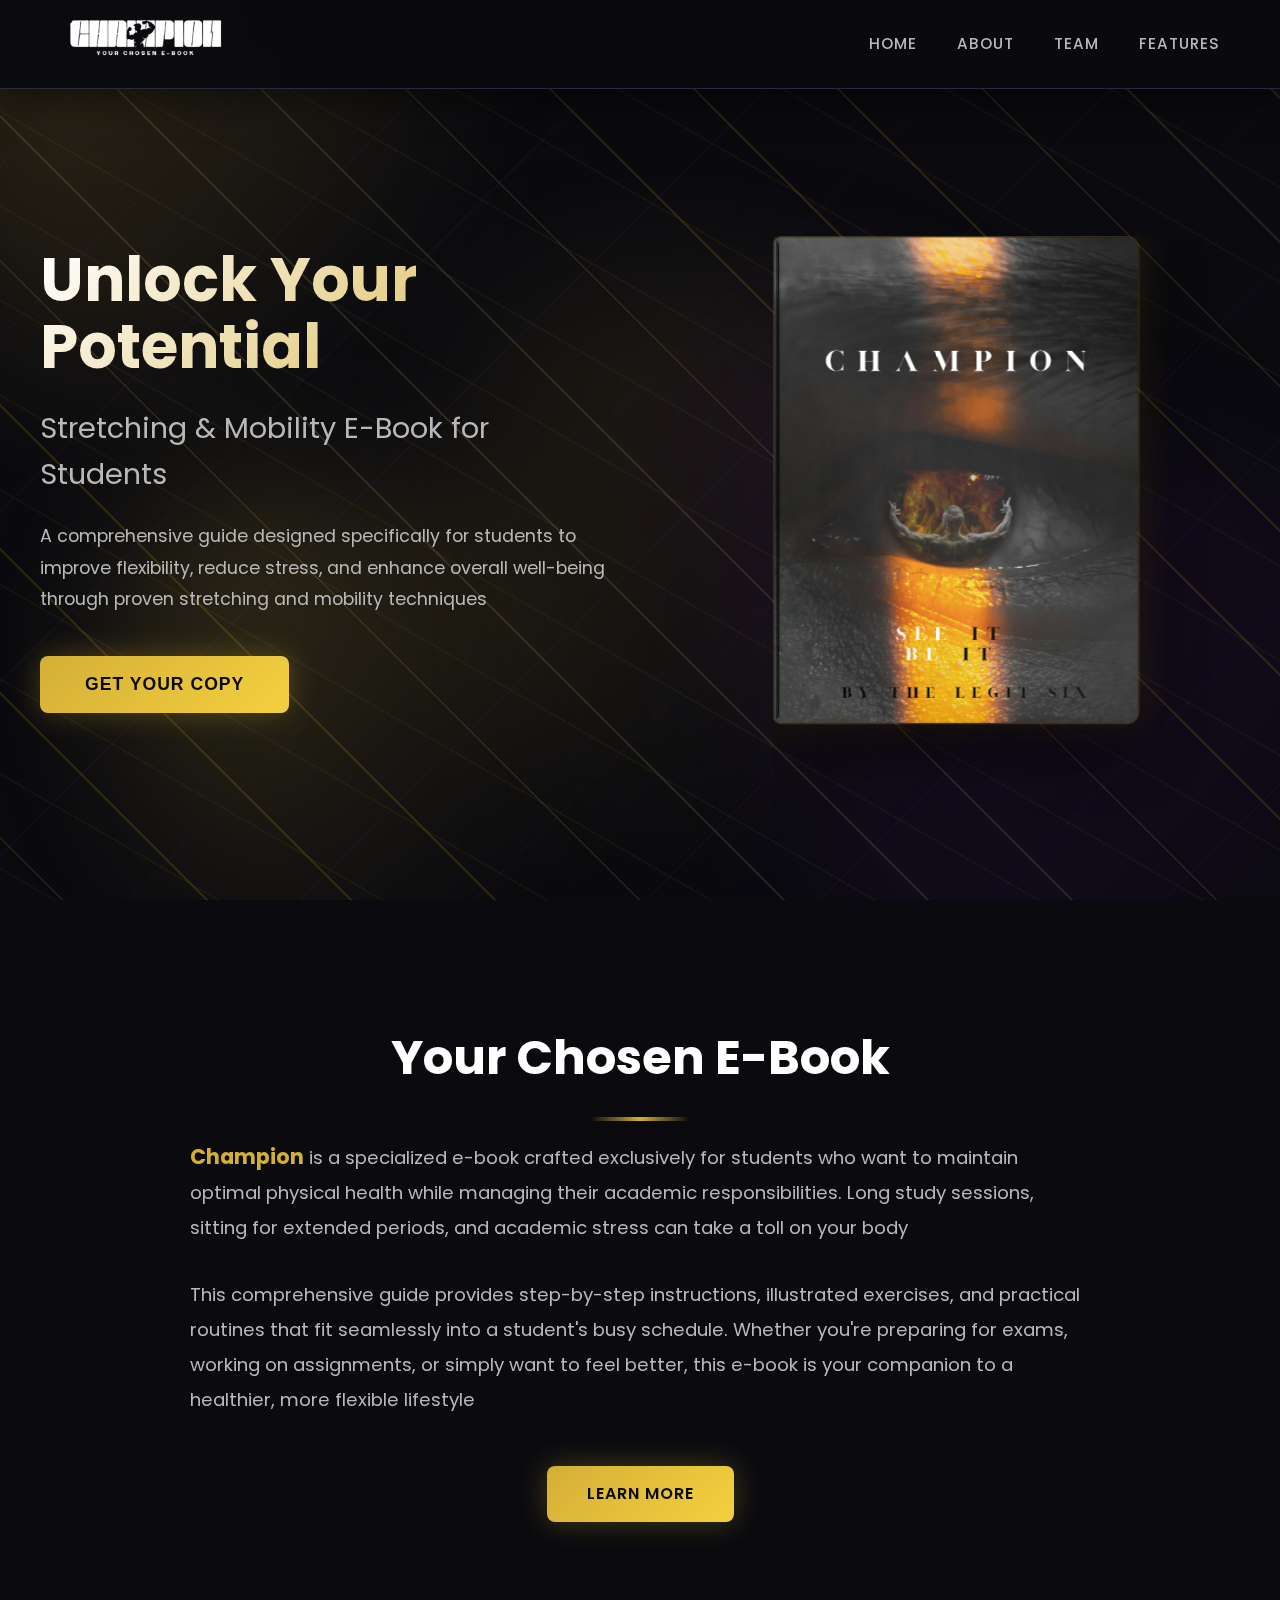
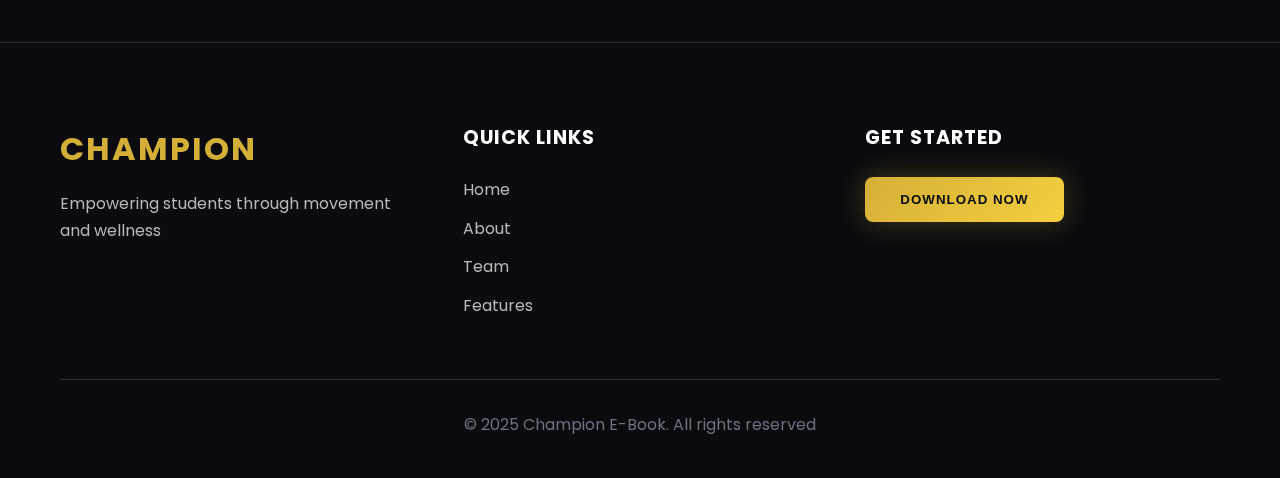
<file: index.html>
<!DOCTYPE html>
<html lang="en">
<head>
    <meta charset="UTF-8">
    <meta name="viewport" content="width=device-width, initial-scale=1.0">
    <title>Champion - Stretching & Mobility E-Book</title>
    <link rel="stylesheet" href="styles.css">
    <link href="https://fonts.googleapis.com/css2?family=Poppins:wght@300;400;600;700&display=swap" rel="stylesheet">
</head>
<body>
    <!-- Floating Background Elements -->
    <div class="floating-bg">
        <div class="floating-blob blob-1"></div>
        <div class="floating-blob blob-2"></div>
        <div class="floating-blob blob-3"></div>
        <div class="floating-blob blob-4"></div>
        <div class="floating-blob blob-5"></div>
        <div class="floating-wave wave-1"></div>
        <div class="floating-wave wave-2"></div>
        <div class="floating-wave wave-3"></div>
    </div>
    
    <!-- Navigation -->
    <nav class="navbar">
        <div class="container">
            <div class="logo">
                <img src="logo.png" alt="CHAMPION" class="logo-img">
            </div>
            <ul class="nav-links">
                <li><a href="index.html">Home</a></li>
                <li><a href="about.html">About</a></li>
                <li><a href="team.html">Team</a></li>
                <li><a href="features.html">Features</a></li>
            </ul>
        </div>
    </nav>

    <!-- Hero Section -->
    <section id="home" class="hero">
        <div class="hero-content">
            <div class="hero-text">
                <h1 class="hero-title">Unlock Your Potential</h1>
                <h2 class="hero-subtitle">Stretching & Mobility E-Book for Students</h2>
                <p class="hero-description">
                    A comprehensive guide designed specifically for students to improve flexibility, 
                    reduce stress, and enhance overall well-being through proven stretching and mobility techniques
                </p>
                <button class="cta-button">Get Your Copy</button>
            </div>
            <div class="hero-3d">
                <div class="book-3d">
                    <div class="book-spine"></div>
                    <div class="book-cover">
                        <img src="page1.png" alt="CHAMPION" class="book-cover-image">
                        <div class="book-shine"></div>
                    </div>
                    <div class="book-shadow"></div>
                </div>
            </div>
        </div>
    </section>

    <!-- Preview Section -->
    <section class="about">
        <div class="container">
            <h2 class="section-title">Your Chosen E-Book</h2>
            <div class="about-content">
                <div class="about-text">
                    <p>
                        <strong>Champion</strong> is a specialized e-book crafted exclusively for students who want to 
                        maintain optimal physical health while managing their academic responsibilities. Long study sessions, 
                        sitting for extended periods, and academic stress can take a toll on your body
                    </p>
                    <p>
                        This comprehensive guide provides step-by-step instructions, illustrated exercises, and practical 
                        routines that fit seamlessly into a student's busy schedule. Whether you're preparing for exams, 
                        working on assignments, or simply want to feel better, this e-book is your companion to a healthier, 
                        more flexible lifestyle
                    </p>
                    <div style="text-align: center; margin-top: 3rem;">
                        <a href="about.html" style="display: inline-block; padding: 15px 40px; background: linear-gradient(135deg, var(--primary-gold) 0%, var(--primary-gold-light) 100%); color: var(--bg-dark); text-decoration: none; border-radius: 8px; font-weight: 600; text-transform: uppercase; letter-spacing: 1px; transition: all 0.3s; box-shadow: var(--shadow-glow);">Learn More</a>
                    </div>
                </div>
            </div>
        </div>
    </section>

    <!-- Footer -->
    <footer class="footer">
        <div class="container">
            <div class="footer-content">
                <div class="footer-brand">
                    <h3>CHAMPION</h3>
                    <p>Empowering students through movement and wellness</p>
                </div>
                <div class="footer-links">
                    <h4>Quick Links</h4>
                    <ul>
                        <li><a href="index.html">Home</a></li>
                        <li><a href="about.html">About</a></li>
                        <li><a href="team.html">Team</a></li>
                        <li><a href="features.html">Features</a></li>
                    </ul>
                </div>
                <div class="footer-contact">
                    <h4>Get Started</h4>
                    <button class="footer-cta">Download Now</button>
                </div>
            </div>
            <div class="footer-bottom">
                <p>&copy; 2025 Champion E-Book. All rights reserved</p>
            </div>
        </div>
    </footer>

    <!-- Loading Overlay -->
    <div class="loading-overlay" id="loadingOverlay">
        <div class="loading-content">
            <div class="loading-spinner">
                <div class="spinner-ring"></div>
                <div class="spinner-ring"></div>
                <div class="spinner-ring"></div>
                <div class="spinner-ring"></div>
            </div>
            <div class="loading-text">
                <h3>Loading...</h3>
                <p>Preparing your e-book</p>
            </div>
        </div>
    </div>

    <script src="script.js"></script>
</body>
</html>
</file>
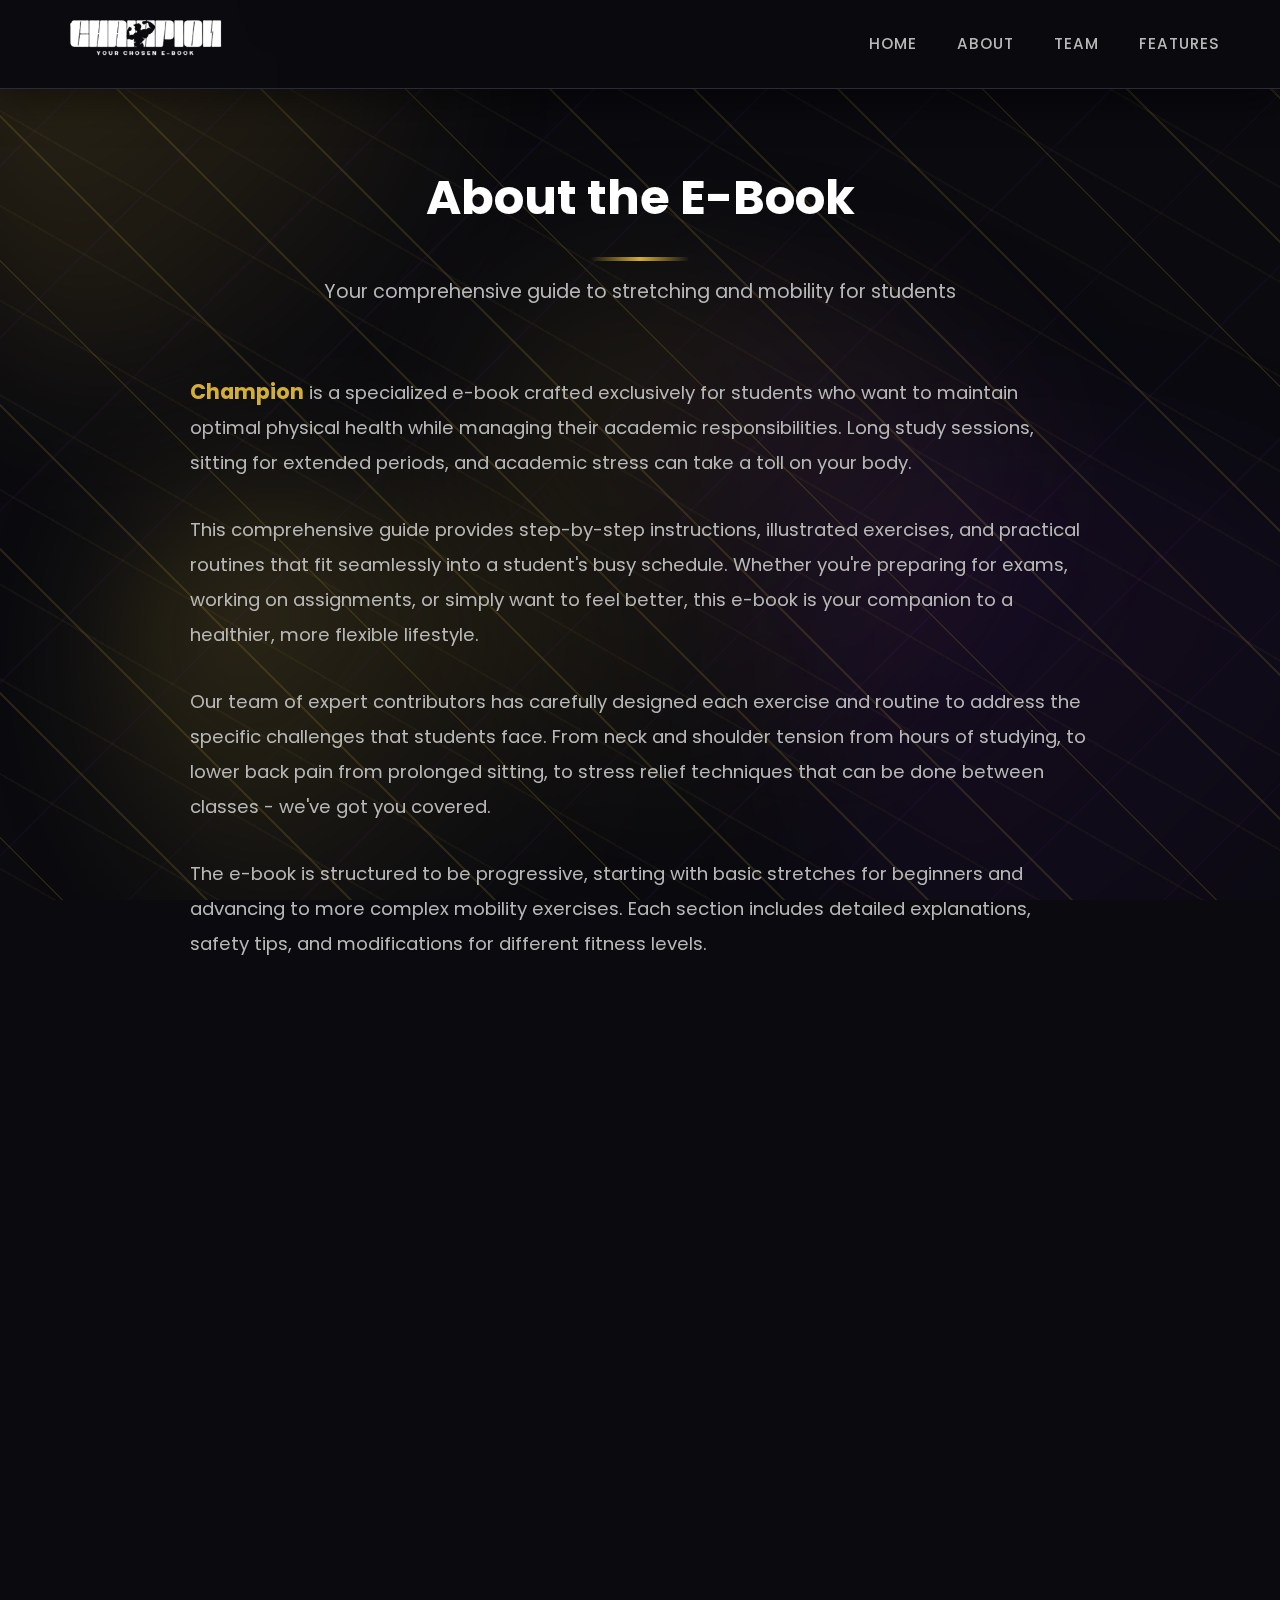
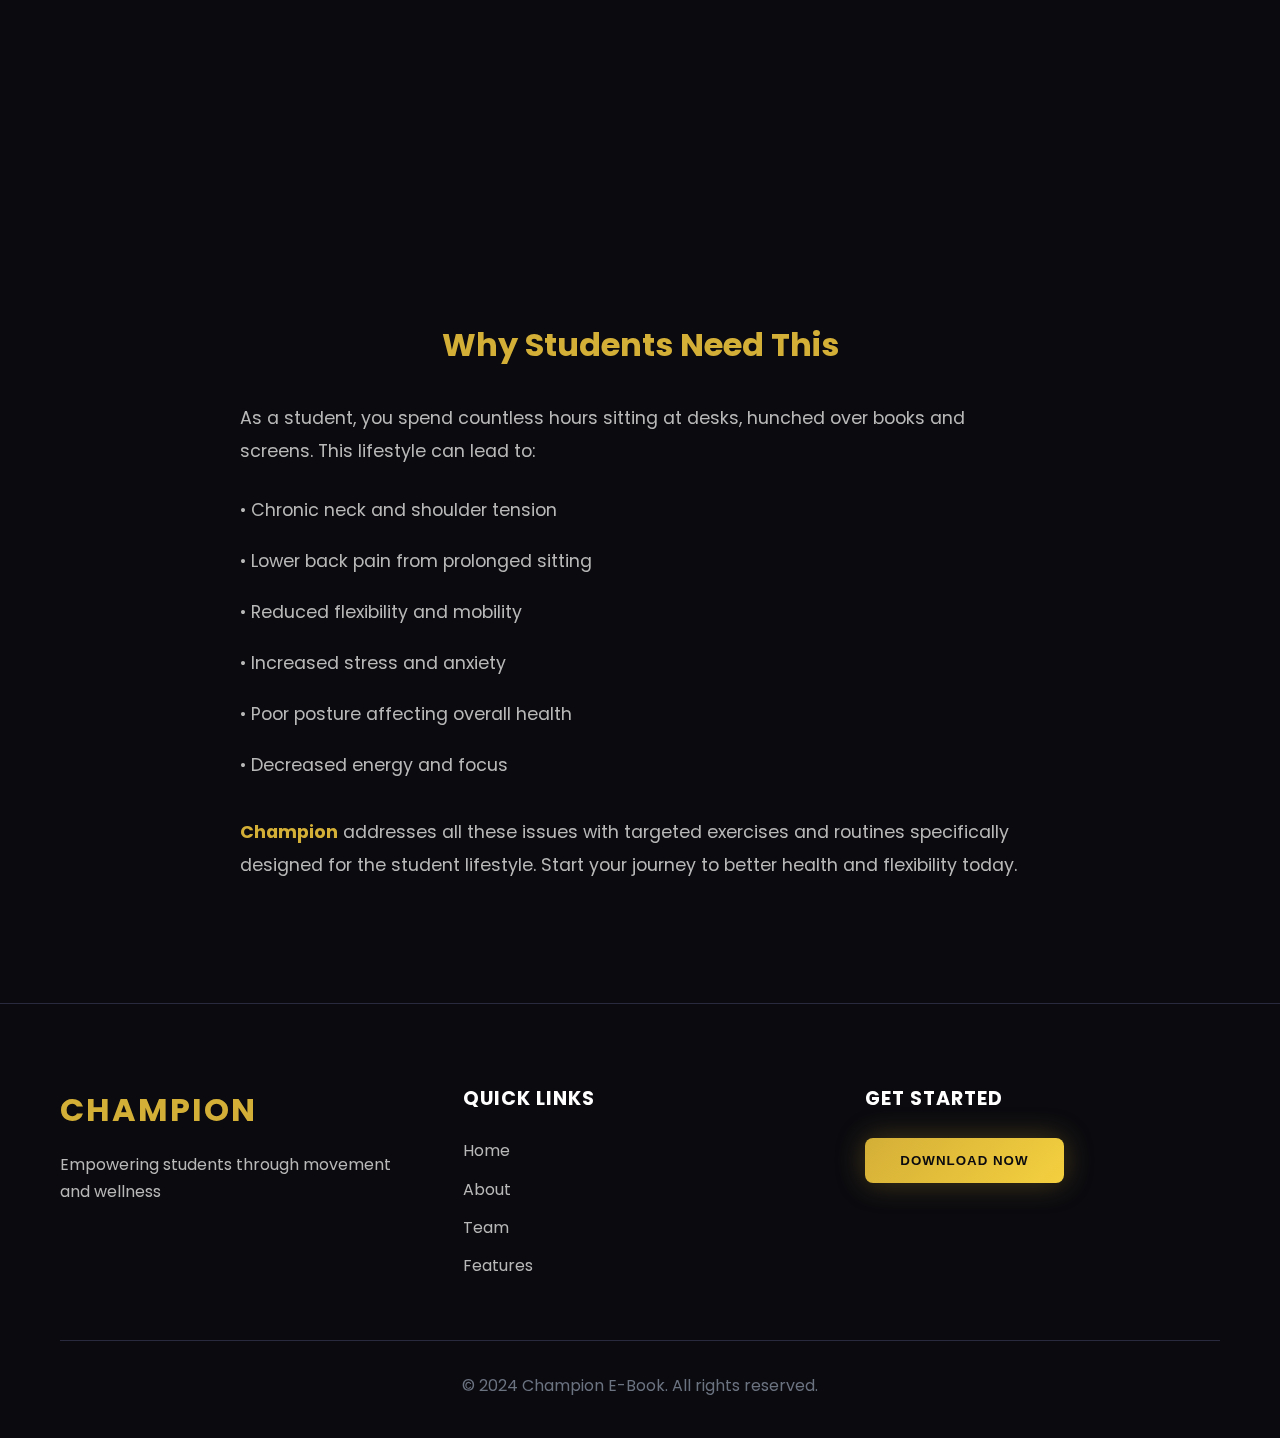
<file: about.html>
<!DOCTYPE html>
<html lang="en">
<head>
    <meta charset="UTF-8">
    <meta name="viewport" content="width=device-width, initial-scale=1.0">
    <title>About - Champion E-Book</title>
    <link rel="stylesheet" href="styles.css">
    <link href="https://fonts.googleapis.com/css2?family=Poppins:wght@300;400;600;700&display=swap" rel="stylesheet">
</head>
<body>
    <!-- Floating Background Elements -->
    <div class="floating-bg">
        <div class="floating-blob blob-1"></div>
        <div class="floating-blob blob-2"></div>
        <div class="floating-blob blob-3"></div>
        <div class="floating-blob blob-4"></div>
        <div class="floating-blob blob-5"></div>
        <div class="floating-wave wave-1"></div>
        <div class="floating-wave wave-2"></div>
        <div class="floating-wave wave-3"></div>
    </div>
    
    <!-- Navigation -->
    <nav class="navbar">
        <div class="container">
            <div class="logo">
                <img src="logo.png" alt="CHAMPION" class="logo-img">
            </div>
            <ul class="nav-links">
                <li><a href="index.html">Home</a></li>
                <li><a href="about.html">About</a></li>
                <li><a href="team.html">Team</a></li>
                <li><a href="features.html">Features</a></li>
            </ul>
        </div>
    </nav>

    <!-- About Section -->
    <section class="about" style="padding-top: 160px;">
        <div class="container">
            <h2 class="section-title">About the E-Book</h2>
            <p class="section-subtitle">Your comprehensive guide to stretching and mobility for students</p>
            
            <div class="about-content">
                <div class="about-text">
                    <p>
                        <strong>Champion</strong> is a specialized e-book crafted exclusively for students who want to 
                        maintain optimal physical health while managing their academic responsibilities. Long study sessions, 
                        sitting for extended periods, and academic stress can take a toll on your body.
                    </p>
                    <p>
                        This comprehensive guide provides step-by-step instructions, illustrated exercises, and practical 
                        routines that fit seamlessly into a student's busy schedule. Whether you're preparing for exams, 
                        working on assignments, or simply want to feel better, this e-book is your companion to a healthier, 
                        more flexible lifestyle.
                    </p>
                    <p>
                        Our team of expert contributors has carefully designed each exercise and routine to address the 
                        specific challenges that students face. From neck and shoulder tension from hours of studying, 
                        to lower back pain from prolonged sitting, to stress relief techniques that can be done between 
                        classes - we've got you covered.
                    </p>
                    <p>
                        The e-book is structured to be progressive, starting with basic stretches for beginners and 
                        advancing to more complex mobility exercises. Each section includes detailed explanations, 
                        safety tips, and modifications for different fitness levels.
                    </p>
                </div>

                <div class="benefits" style="margin-top: 4rem;">
                    <div class="benefit-card">
                        <div class="benefit-icon">📚</div>
                        <h3>Student-Focused</h3>
                        <p>Designed with student lifestyle in mind - routines that fit between classes and study sessions</p>
                    </div>
                    <div class="benefit-card">
                        <div class="benefit-icon">⏱️</div>
                        <h3>Time-Efficient</h3>
                        <p>Quick 5-15 minute routines that fit your schedule without disrupting your studies</p>
                    </div>
                    <div class="benefit-card">
                        <div class="benefit-icon">🎯</div>
                        <h3>Proven Techniques</h3>
                        <p>Evidence-based stretching methods backed by research and professional expertise</p>
                    </div>
                    <div class="benefit-card">
                        <div class="benefit-icon">💡</div>
                        <h3>Easy to Learn</h3>
                        <p>Clear instructions and visual guides make it simple to master each exercise</p>
                    </div>
                    <div class="benefit-card">
                        <div class="benefit-icon">🏋️</div>
                        <h3>No Equipment Needed</h3>
                        <p>All exercises can be performed anywhere, anytime - no special equipment required</p>
                    </div>
                    <div class="benefit-card">
                        <div class="benefit-icon">📱</div>
                        <h3>Digital Format</h3>
                        <p>Access your guide on any device - phone, tablet, or computer - wherever you are</p>
                    </div>
                </div>

                <div style="margin-top: 4rem; text-align: center;">
                    <h3 style="font-size: 2rem; margin-bottom: 2rem; color: var(--primary-gold);">Why Students Need This</h3>
                    <div style="max-width: 800px; margin: 0 auto; text-align: left;">
                        <p style="font-size: 1.1rem; line-height: 1.9; color: var(--text-secondary); margin-bottom: 1.5rem;">
                            As a student, you spend countless hours sitting at desks, hunched over books and screens. 
                            This lifestyle can lead to:
                        </p>
                        <ul style="list-style: none; padding: 0; color: var(--text-secondary); font-size: 1.1rem; line-height: 2;">
                            <li style="margin-bottom: 1rem;">• Chronic neck and shoulder tension</li>
                            <li style="margin-bottom: 1rem;">• Lower back pain from prolonged sitting</li>
                            <li style="margin-bottom: 1rem;">• Reduced flexibility and mobility</li>
                            <li style="margin-bottom: 1rem;">• Increased stress and anxiety</li>
                            <li style="margin-bottom: 1rem;">• Poor posture affecting overall health</li>
                            <li style="margin-bottom: 1rem;">• Decreased energy and focus</li>
                        </ul>
                        <p style="font-size: 1.1rem; line-height: 1.9; color: var(--text-secondary); margin-top: 2rem;">
                            <strong style="color: var(--primary-gold);">Champion</strong> addresses all these issues with 
                            targeted exercises and routines specifically designed for the student lifestyle. Start your 
                            journey to better health and flexibility today.
                        </p>
                    </div>
                </div>
            </div>
        </div>
    </section>

    <!-- Footer -->
    <footer class="footer">
        <div class="container">
            <div class="footer-content">
                <div class="footer-brand">
                    <h3>CHAMPION</h3>
                    <p>Empowering students through movement and wellness</p>
                </div>
                <div class="footer-links">
                    <h4>Quick Links</h4>
                    <ul>
                        <li><a href="index.html">Home</a></li>
                        <li><a href="about.html">About</a></li>
                        <li><a href="team.html">Team</a></li>
                        <li><a href="features.html">Features</a></li>
                    </ul>
                </div>
                <div class="footer-contact">
                    <h4>Get Started</h4>
                    <button class="footer-cta">Download Now</button>
                </div>
            </div>
            <div class="footer-bottom">
                <p>&copy; 2024 Champion E-Book. All rights reserved.</p>
            </div>
        </div>
    </footer>

    <script src="script.js"></script>
</body>
</html>
</file>
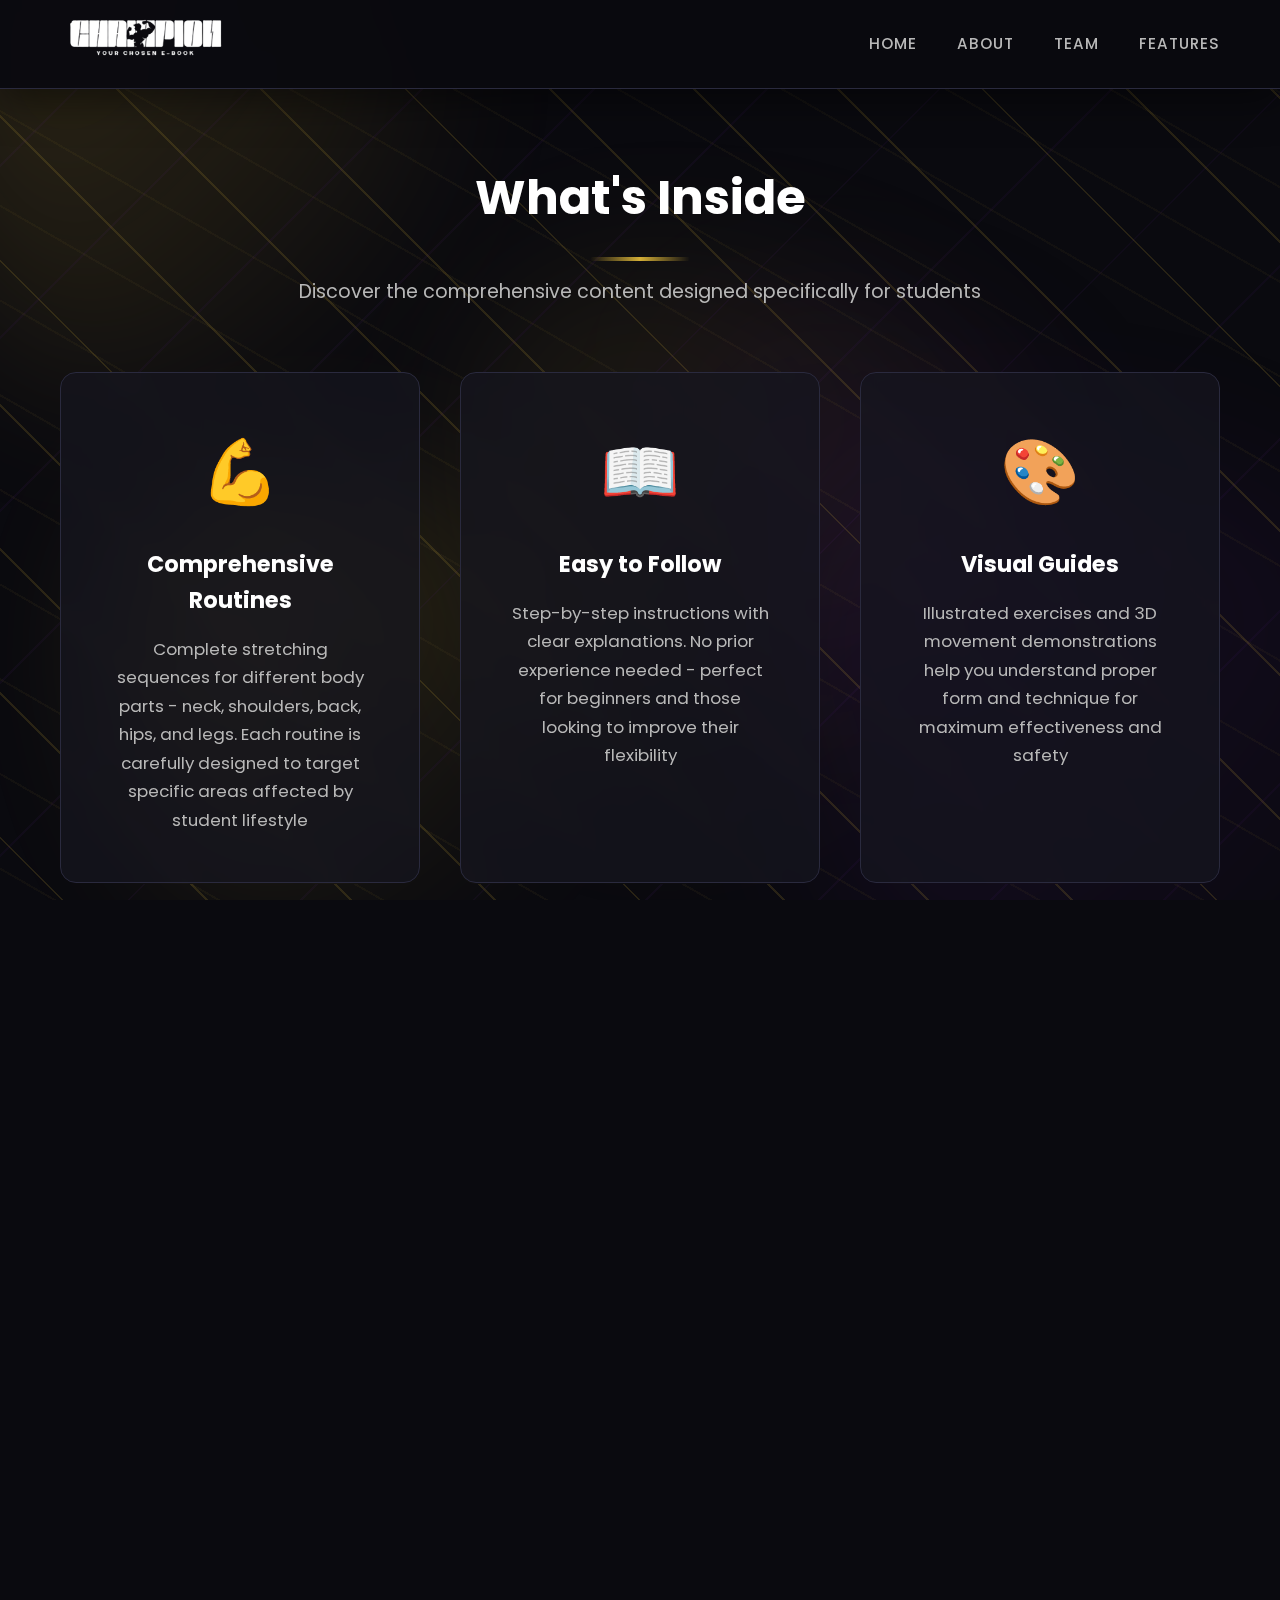
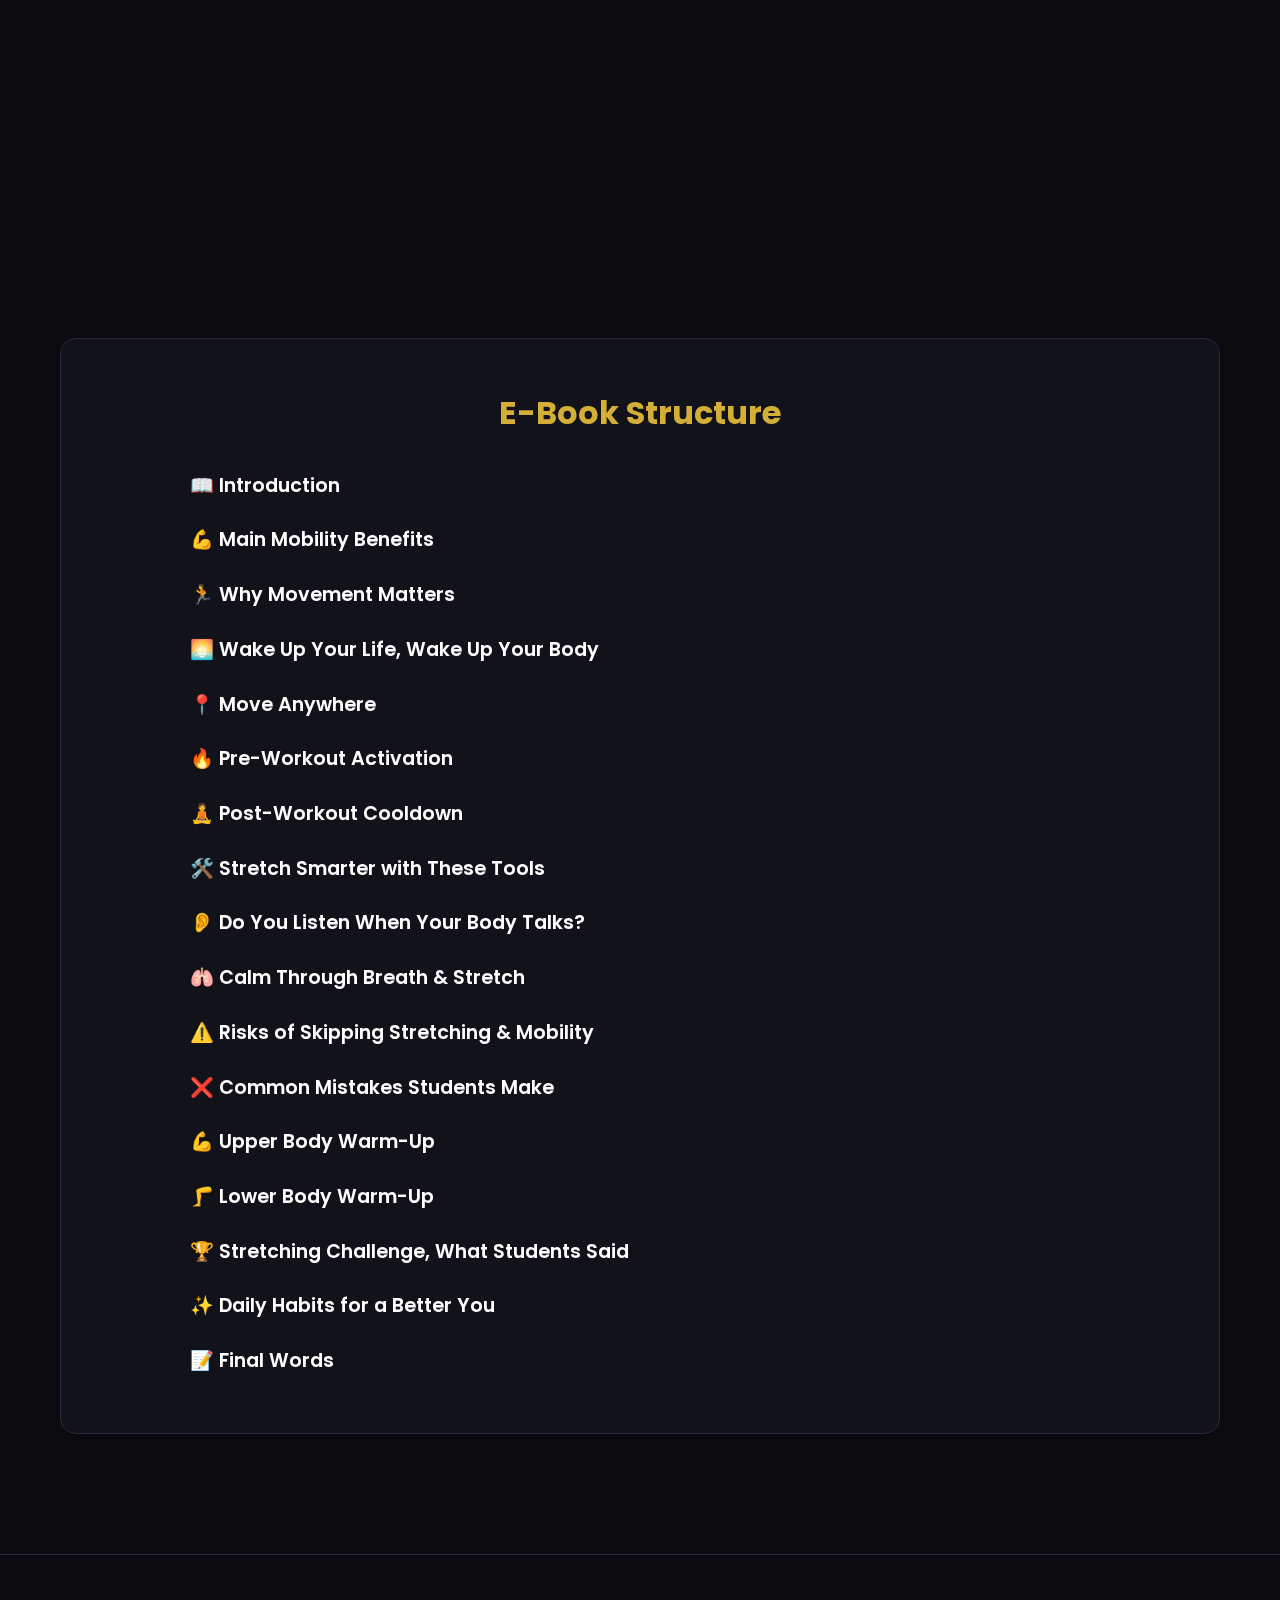
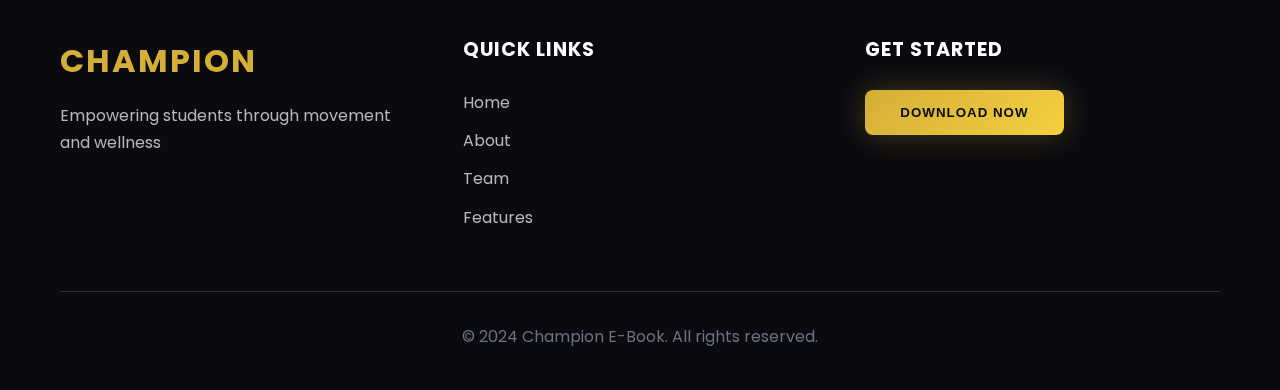
<file: features.html>
<!DOCTYPE html>
<html lang="en">
<head>
    <meta charset="UTF-8">
    <meta name="viewport" content="width=device-width, initial-scale=1.0">
    <title>Features - Champion E-Book</title>
    <link rel="stylesheet" href="styles.css">
    <link href="https://fonts.googleapis.com/css2?family=Poppins:wght@300;400;600;700&display=swap" rel="stylesheet">
</head>
<body>
    <!-- Floating Background Elements -->
    <div class="floating-bg">
        <div class="floating-blob blob-1"></div>
        <div class="floating-blob blob-2"></div>
        <div class="floating-blob blob-3"></div>
        <div class="floating-blob blob-4"></div>
        <div class="floating-blob blob-5"></div>
        <div class="floating-wave wave-1"></div>
        <div class="floating-wave wave-2"></div>
        <div class="floating-wave wave-3"></div>
    </div>
    
    <!-- Navigation -->
    <nav class="navbar">
        <div class="container">
            <div class="logo">
                <img src="logo.png" alt="CHAMPION" class="logo-img">
            </div>
            <ul class="nav-links">
                <li><a href="index.html">Home</a></li>
                <li><a href="about.html">About</a></li>
                <li><a href="team.html">Team</a></li>
                <li><a href="features.html">Features</a></li>
            </ul>
        </div>
    </nav>

    <!-- Features Section -->
    <section class="features" style="padding-top: 160px;">
        <div class="container">
            <h2 class="section-title">What's Inside</h2>
            <p class="section-subtitle">Discover the comprehensive content designed specifically for students</p>
            <div class="features-grid">
                <div class="feature-item">
                    <div class="feature-icon">💪</div>
                    <h3>Comprehensive Routines</h3>
                    <p>Complete stretching sequences for different body parts - neck, shoulders, back, hips, and legs. Each routine is carefully designed to target specific areas affected by student lifestyle</p>
                </div>
                <div class="feature-item">
                    <div class="feature-icon">📖</div>
                    <h3>Easy to Follow</h3>
                    <p>Step-by-step instructions with clear explanations. No prior experience needed - perfect for beginners and those looking to improve their flexibility</p>
                </div>
                <div class="feature-item">
                    <div class="feature-icon">🎨</div>
                    <h3>Visual Guides</h3>
                    <p>Illustrated exercises and 3D movement demonstrations help you understand proper form and technique for maximum effectiveness and safety</p>
                </div>
                <div class="feature-item">
                    <div class="feature-icon">⏰</div>
                    <h3>Quick Sessions</h3>
                    <p>5-15 minute routines perfect for study breaks. Quick stretches you can do between classes or during study sessions to maintain your mobility</p>
                </div>
                <div class="feature-item">
                    <div class="feature-icon">🎓</div>
                    <h3>Student-Specific</h3>
                    <p>Tailored for academic lifestyle and common student issues. Addresses problems like desk posture, study-related tension, and exam stress</p>
                </div>
                <div class="feature-item">
                    <div class="feature-icon">📱</div>
                    <h3>Digital Format</h3>
                    <p>Accessible on any device, anywhere, anytime. Take your guide with you on your phone, tablet, or laptop - perfect for the on-the-go student lifestyle</p>
                </div>
                <div class="feature-item">
                    <div class="feature-icon">🔒</div>
                    <h3>Safety First</h3>
                    <p>Comprehensive safety guidelines and modifications for different fitness levels. Learn proper warm-up techniques and when to avoid certain exercises</p>
                </div>
                <div class="feature-item">
                    <div class="feature-icon">📊</div>
                    <h3>Progress Tracking</h3>
                    <p>Built-in progress tracking tools to help you monitor your flexibility improvements over time and stay motivated on your journey</p>
                </div>
                <div class="feature-item">
                    <div class="feature-icon">🧘</div>
                    <h3>Stress Relief</h3>
                    <p>Special sections on combining stretching with breathing techniques and mindfulness practices for complete stress relief and mental wellness</p>
                </div>
            </div>

            <div style="margin-top: 5rem; background: rgba(21, 21, 32, 0.7); backdrop-filter: blur(10px); padding: 3rem; border-radius: 16px; border: 1px solid var(--border-color);">
                <h3 style="font-size: 2rem; margin-bottom: 2rem; color: var(--primary-gold); text-align: center;">E-Book Structure</h3>
                <div style="max-width: 900px; margin: 0 auto;">
                    <div style="margin-bottom: 1.5rem;">
                        <h4 style="color: var(--text-primary); font-size: 1.2rem; margin-bottom: 0.5rem; font-weight: 600;">📖 Introduction</h4>
                    </div>
                    <div style="margin-bottom: 1.5rem;">
                        <h4 style="color: var(--text-primary); font-size: 1.2rem; margin-bottom: 0.5rem; font-weight: 600;">💪 Main Mobility Benefits</h4>
                    </div>
                    <div style="margin-bottom: 1.5rem;">
                        <h4 style="color: var(--text-primary); font-size: 1.2rem; margin-bottom: 0.5rem; font-weight: 600;">🏃 Why Movement Matters</h4>
                    </div>
                    <div style="margin-bottom: 1.5rem;">
                        <h4 style="color: var(--text-primary); font-size: 1.2rem; margin-bottom: 0.5rem; font-weight: 600;">🌅 Wake Up Your Life, Wake Up Your Body</h4>
                    </div>
                    <div style="margin-bottom: 1.5rem;">
                        <h4 style="color: var(--text-primary); font-size: 1.2rem; margin-bottom: 0.5rem; font-weight: 600;">📍 Move Anywhere</h4>
                    </div>
                    <div style="margin-bottom: 1.5rem;">
                        <h4 style="color: var(--text-primary); font-size: 1.2rem; margin-bottom: 0.5rem; font-weight: 600;">🔥 Pre-Workout Activation</h4>
                    </div>
                    <div style="margin-bottom: 1.5rem;">
                        <h4 style="color: var(--text-primary); font-size: 1.2rem; margin-bottom: 0.5rem; font-weight: 600;">🧘 Post-Workout Cooldown</h4>
                    </div>
                    <div style="margin-bottom: 1.5rem;">
                        <h4 style="color: var(--text-primary); font-size: 1.2rem; margin-bottom: 0.5rem; font-weight: 600;">🛠️ Stretch Smarter with These Tools</h4>
                    </div>
                    <div style="margin-bottom: 1.5rem;">
                        <h4 style="color: var(--text-primary); font-size: 1.2rem; margin-bottom: 0.5rem; font-weight: 600;">👂 Do You Listen When Your Body Talks?</h4>
                    </div>
                    <div style="margin-bottom: 1.5rem;">
                        <h4 style="color: var(--text-primary); font-size: 1.2rem; margin-bottom: 0.5rem; font-weight: 600;">🫁 Calm Through Breath & Stretch</h4>
                    </div>
                    <div style="margin-bottom: 1.5rem;">
                        <h4 style="color: var(--text-primary); font-size: 1.2rem; margin-bottom: 0.5rem; font-weight: 600;">⚠️ Risks of Skipping Stretching & Mobility</h4>
                    </div>
                    <div style="margin-bottom: 1.5rem;">
                        <h4 style="color: var(--text-primary); font-size: 1.2rem; margin-bottom: 0.5rem; font-weight: 600;">❌ Common Mistakes Students Make</h4>
                    </div>
                    <div style="margin-bottom: 1.5rem;">
                        <h4 style="color: var(--text-primary); font-size: 1.2rem; margin-bottom: 0.5rem; font-weight: 600;">💪 Upper Body Warm-Up</h4>
                    </div>
                    <div style="margin-bottom: 1.5rem;">
                        <h4 style="color: var(--text-primary); font-size: 1.2rem; margin-bottom: 0.5rem; font-weight: 600;">🦵 Lower Body Warm-Up</h4>
                    </div>
                    <div style="margin-bottom: 1.5rem;">
                        <h4 style="color: var(--text-primary); font-size: 1.2rem; margin-bottom: 0.5rem; font-weight: 600;">🏆 Stretching Challenge, What Students Said</h4>
                    </div>
                    <div style="margin-bottom: 1.5rem;">
                        <h4 style="color: var(--text-primary); font-size: 1.2rem; margin-bottom: 0.5rem; font-weight: 600;">✨ Daily Habits for a Better You</h4>
                    </div>
                    <div>
                        <h4 style="color: var(--text-primary); font-size: 1.2rem; margin-bottom: 0.5rem; font-weight: 600;">📝 Final Words</h4>
                    </div>
                </div>
            </div>
        </div>
    </section>

    <!-- Footer -->
    <footer class="footer">
        <div class="container">
            <div class="footer-content">
                <div class="footer-brand">
                    <h3>CHAMPION</h3>
                    <p>Empowering students through movement and wellness</p>
                </div>
                <div class="footer-links">
                    <h4>Quick Links</h4>
                    <ul>
                        <li><a href="index.html">Home</a></li>
                        <li><a href="about.html">About</a></li>
                        <li><a href="team.html">Team</a></li>
                        <li><a href="features.html">Features</a></li>
                    </ul>
                </div>
                <div class="footer-contact">
                    <h4>Get Started</h4>
                    <button class="footer-cta">Download Now</button>
                </div>
            </div>
            <div class="footer-bottom">
                <p>&copy; 2024 Champion E-Book. All rights reserved.</p>
            </div>
        </div>
    </footer>

    <script src="script.js"></script>
</body>
</html>
</file>
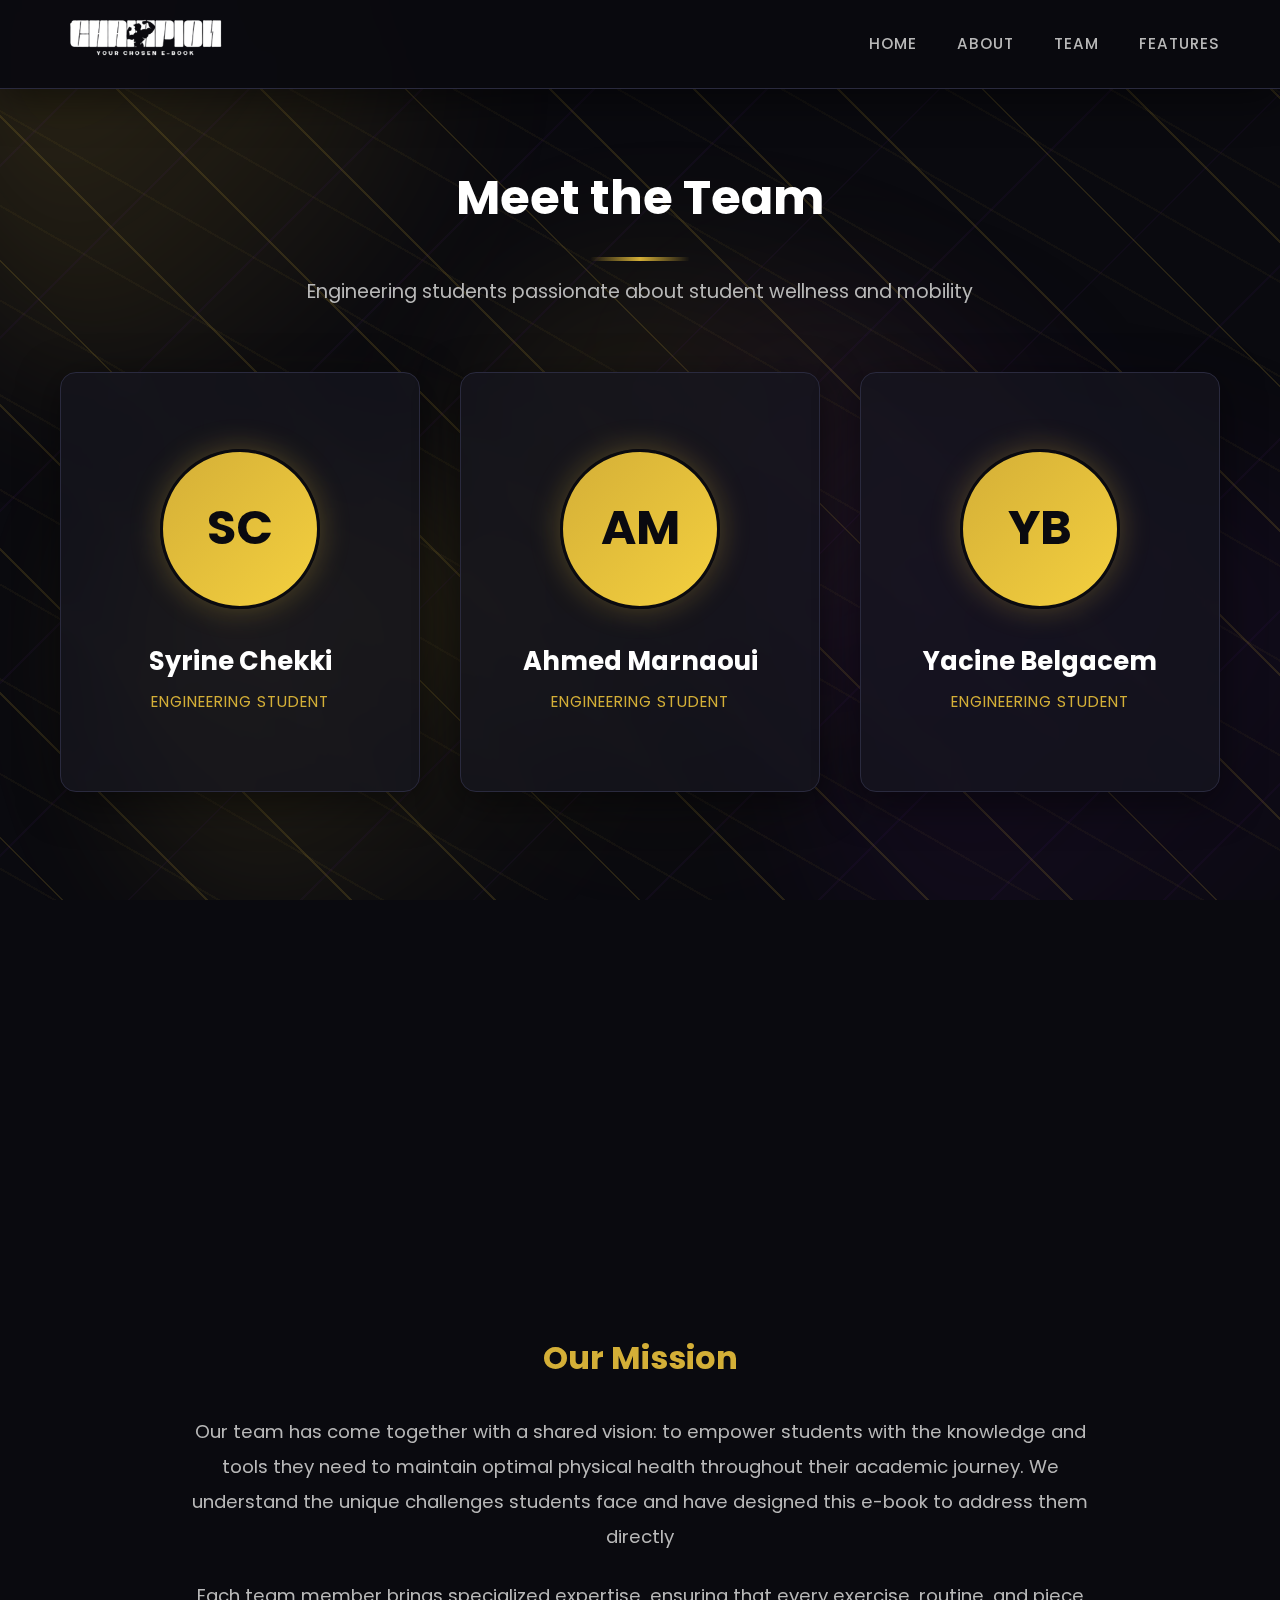
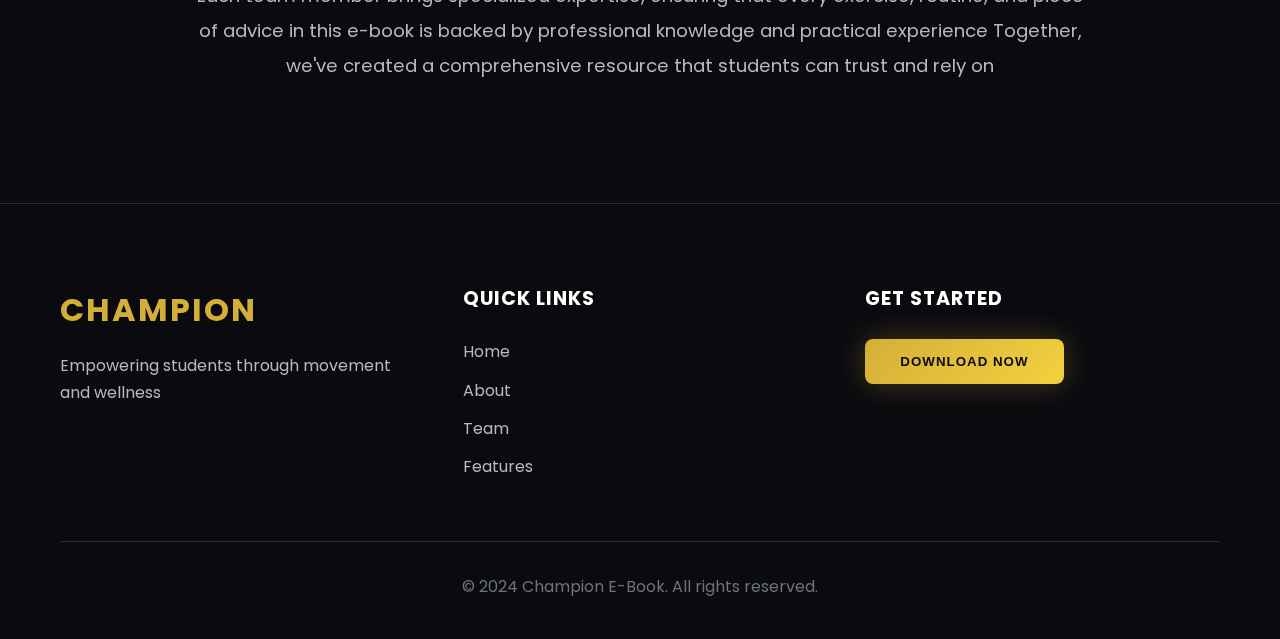
<file: team.html>
<!DOCTYPE html>
<html lang="en">
<head>
    <meta charset="UTF-8">
    <meta name="viewport" content="width=device-width, initial-scale=1.0">
    <title>Team - Champion E-Book</title>
    <link rel="stylesheet" href="styles.css">
    <link href="https://fonts.googleapis.com/css2?family=Poppins:wght@300;400;600;700&display=swap" rel="stylesheet">
</head>
<body>
    <!-- Floating Background Elements -->
    <div class="floating-bg">
        <div class="floating-blob blob-1"></div>
        <div class="floating-blob blob-2"></div>
        <div class="floating-blob blob-3"></div>
        <div class="floating-blob blob-4"></div>
        <div class="floating-blob blob-5"></div>
        <div class="floating-wave wave-1"></div>
        <div class="floating-wave wave-2"></div>
        <div class="floating-wave wave-3"></div>
    </div>
    
    <!-- Navigation -->
    <nav class="navbar">
        <div class="container">
            <div class="logo">
                <img src="logo.png" alt="CHAMPION" class="logo-img">
            </div>
            <ul class="nav-links">
                <li><a href="index.html">Home</a></li>
                <li><a href="about.html">About</a></li>
                <li><a href="team.html">Team</a></li>
                <li><a href="features.html">Features</a></li>
            </ul>
        </div>
    </nav>

    <!-- Team Section -->
    <section class="team" style="padding-top: 160px;">
        <div class="container">
            <h2 class="section-title">Meet the Team</h2>
            <p class="section-subtitle">Engineering students passionate about student wellness and mobility</p>
            <div class="team-grid">
                <div class="team-card" data-name="Syrine Chekki">
                    <div class="card-inner">
                        <div class="card-front">
                            <div class="member-photo">
                                <div class="photo-placeholder">SC</div>
                            </div>
                            <h3>Syrine Chekki</h3>
                            <p class="member-role">Engineering Student</p>
                        </div>
                        <div class="card-back">
                            <h3>Syrine Chekki</h3>
                            <p>Passionate about mobility training and student wellness. Contributed research and content focused on helping students maintain physical health during their academic journey</p>
                        </div>
                    </div>
                </div>

                <div class="team-card" data-name="Ahmed Marnaoui">
                    <div class="card-inner">
                        <div class="card-front">
                            <div class="member-photo">
                                <div class="photo-placeholder">AM</div>
                            </div>
                            <h3>Ahmed Marnaoui</h3>
                            <p class="member-role">Engineering Student</p>
                        </div>
                        <div class="card-back">
                            <h3>Ahmed Marnaoui</h3>
                            <p>Researched and developed content on flexibility training and injury prevention for students. Focused on creating safe and effective stretching routines</p>
                        </div>
                    </div>
                </div>

                <div class="team-card" data-name="Yacine Belgacem">
                    <div class="card-inner">
                        <div class="card-front">
                            <div class="member-photo">
                                <div class="photo-placeholder">YB</div>
                            </div>
                            <h3>Yacine Belgacem</h3>
                            <p class="member-role">Engineering Student</p>
                        </div>
                        <div class="card-back">
                            <h3>Yacine Belgacem</h3>
                            <p>Contributed research on functional movement and mobility enhancement. Applied engineering principles to understand movement science and biomechanics</p>
                        </div>
                    </div>
                </div>

                <div class="team-card" data-name="Ghada Souissi">
                    <div class="card-inner">
                        <div class="card-front">
                            <div class="member-photo">
                                <div class="photo-placeholder">GS</div>
                            </div>
                            <h3>Ghada Souissi</h3>
                            <p class="member-role">Engineering Student</p>
                        </div>
                        <div class="card-back">
                            <h3>Ghada Souissi</h3>
                            <p>Researched wellness and stress management through movement. Developed content that combines physical exercises with mental wellness approaches for students</p>
                        </div>
                    </div>
                </div>

                <div class="team-card" data-name="Mohamed Yassine Amri">
                    <div class="card-inner">
                        <div class="card-front">
                            <div class="member-photo">
                                <div class="photo-placeholder">MYA</div>
                            </div>
                            <h3>Mohamed Yassine Amri</h3>
                            <p class="member-role">Engineering Student</p>
                        </div>
                        <div class="card-back">
                            <h3>Mohamed Yassine Amri</h3>
                            <p>Researched athletic performance and recovery techniques. Contributed content to help students optimize their physical performance and recovery</p>
                        </div>
                    </div>
                </div>

                <div class="team-card" data-name="Sinda Dhaou">
                    <div class="card-inner">
                        <div class="card-front">
                            <div class="member-photo">
                                <div class="photo-placeholder">SD</div>
                            </div>
                            <h3>Sinda Dhaou</h3>
                            <p class="member-role">Engineering Student</p>
                        </div>
                        <div class="card-back">
                            <h3>Sinda Dhaou</h3>
                            <p>Researched therapeutic stretching and posture correction techniques. Developed content addressing postural issues common among students</p>
                        </div>
                    </div>
                </div>
            </div>

            <div style="margin-top: 5rem; text-align: center; max-width: 900px; margin-left: auto; margin-right: auto;">
                <h3 style="font-size: 2rem; margin-bottom: 2rem; color: var(--primary-gold);">Our Mission</h3>
                <p style="font-size: 1.15rem; line-height: 1.9; color: var(--text-secondary);">
                    Our team has come together with a shared vision: to empower students 
                    with the knowledge and tools they need to maintain optimal physical health throughout their 
                    academic journey. We understand the unique challenges students face and have designed this 
                    e-book to address them directly
                </p>
                <p style="font-size: 1.15rem; line-height: 1.9; color: var(--text-secondary); margin-top: 1.5rem;">
                    Each team member brings specialized expertise, ensuring that every exercise, routine, and 
                    piece of advice in this e-book is backed by professional knowledge and practical experience
                    Together, we've created a comprehensive resource that students can trust and rely on
                </p>
            </div>
        </div>
    </section>

    <!-- Footer -->
    <footer class="footer">
        <div class="container">
            <div class="footer-content">
                <div class="footer-brand">
                    <h3>CHAMPION</h3>
                    <p>Empowering students through movement and wellness</p>
                </div>
                <div class="footer-links">
                    <h4>Quick Links</h4>
                    <ul>
                        <li><a href="index.html">Home</a></li>
                        <li><a href="about.html">About</a></li>
                        <li><a href="team.html">Team</a></li>
                        <li><a href="features.html">Features</a></li>
                    </ul>
                </div>
                <div class="footer-contact">
                    <h4>Get Started</h4>
                    <button class="footer-cta">Download Now</button>
                </div>
            </div>
            <div class="footer-bottom">
                <p>&copy; 2024 Champion E-Book. All rights reserved.</p>
            </div>
        </div>
    </footer>

    <script src="script.js"></script>
</body>
</html>
</file>
<file: styles.css>
* {
    margin: 0;
    padding: 0;
    box-sizing: border-box;
}

:root {
    --bg-dark: #0a0a0f;
    --bg-darker: #050508;
    --bg-card: #151520;
    --bg-card-hover: #1a1a2e;
    --primary-gold: #d4af37;
    --primary-gold-light: #f4d03f;
    --accent-blue: #1e3a8a;
    --accent-purple: #6b21a8;
    --text-primary: #ffffff;
    --text-secondary: #b8b8b8;
    --text-muted: #6b7280;
    --border-color: #2a2a3e;
    --shadow-dark: 0 10px 40px rgba(0, 0, 0, 0.5);
    --shadow-glow: 0 0 30px rgba(212, 175, 55, 0.3);
}

body {
    font-family: 'Poppins', sans-serif;
    line-height: 1.6;
    color: var(--text-primary);
    background: var(--bg-dark);
    overflow-x: hidden;
    position: relative;
    min-height: 100vh;
}

body::before {
    content: '';
    position: fixed;
    top: 0;
    left: 0;
    width: 100%;
    height: 100%;
    background: var(--bg-dark);
    z-index: -1;
}

/* Floating Background Effects - Professional Blobs & Waves */
.floating-bg {
    position: fixed;
    top: 0;
    left: 0;
    width: 100%;
    height: 100%;
    z-index: 0;
    pointer-events: none;
    overflow: hidden;
    min-height: 100vh;
    background: transparent;
}

/* Floating Blobs - Organic Shapes */
.floating-blob {
    position: absolute;
    border-radius: 30% 70% 70% 30% / 30% 30% 70% 70%;
    filter: blur(80px);
    opacity: 0.25;
    animation: blobFloat 25s infinite ease-in-out;
}

.blob-1 {
    width: 500px;
    height: 500px;
    background: linear-gradient(135deg, 
        var(--primary-gold) 0%, 
        rgba(212, 175, 55, 0.4) 50%, 
        transparent 100%);
    top: -10%;
    left: -5%;
    animation-delay: 0s;
    animation-duration: 30s;
}

.blob-2 {
    width: 600px;
    height: 600px;
    background: linear-gradient(135deg, 
        rgba(107, 33, 168, 0.6) 0%, 
        rgba(107, 33, 168, 0.3) 50%, 
        transparent 100%);
    top: 50%;
    right: -10%;
    animation-delay: -8s;
    animation-duration: 35s;
}

.blob-3 {
    width: 450px;
    height: 450px;
    background: linear-gradient(135deg, 
        var(--primary-gold-light) 0%, 
        rgba(244, 208, 63, 0.3) 50%, 
        transparent 100%);
    bottom: -5%;
    left: 10%;
    animation-delay: -15s;
    animation-duration: 28s;
}

.blob-4 {
    width: 550px;
    height: 550px;
    background: linear-gradient(135deg, 
        rgba(212, 175, 55, 0.5) 0%, 
        rgba(212, 175, 55, 0.2) 50%, 
        transparent 100%);
    top: 30%;
    right: 20%;
    animation-delay: -12s;
    animation-duration: 32s;
}

.blob-5 {
    width: 400px;
    height: 400px;
    background: linear-gradient(135deg, 
        rgba(107, 33, 168, 0.5) 0%, 
        rgba(107, 33, 168, 0.2) 50%, 
        transparent 100%);
    bottom: 20%;
    right: 15%;
    animation-delay: -5s;
    animation-duration: 26s;
}

@keyframes blobFloat {
    0%, 100% {
        transform: translate(0, 0) scale(1);
        border-radius: 30% 70% 70% 30% / 30% 30% 70% 70%;
    }
    25% {
        transform: translate(100px, -120px) scale(1.1);
        border-radius: 60% 40% 30% 70% / 60% 30% 70% 40%;
    }
    50% {
        transform: translate(-80px, -180px) scale(0.9);
        border-radius: 30% 60% 70% 40% / 50% 60% 30% 60%;
    }
    75% {
        transform: translate(150px, -90px) scale(1.05);
        border-radius: 40% 60% 60% 40% / 60% 30% 70% 40%;
    }
}

/* Floating Waves */
.floating-wave {
    position: absolute;
    width: 200%;
    height: 200%;
    opacity: 0.15;
    animation: waveFloat 20s infinite ease-in-out;
}

.wave-1 {
    background: 
        repeating-linear-gradient(
            45deg,
            transparent,
            transparent 100px,
            var(--primary-gold) 100px,
            var(--primary-gold) 102px
        );
    top: -50%;
    left: -50%;
    animation-delay: 0s;
    animation-duration: 25s;
}

.wave-2 {
    background: 
        repeating-linear-gradient(
            -45deg,
            transparent,
            transparent 120px,
            rgba(107, 33, 168, 0.4) 120px,
            rgba(107, 33, 168, 0.4) 122px
        );
    top: -50%;
    right: -50%;
    animation-delay: -10s;
    animation-duration: 30s;
}

.wave-3 {
    background: 
        repeating-linear-gradient(
            30deg,
            transparent,
            transparent 80px,
            rgba(212, 175, 55, 0.3) 80px,
            rgba(212, 175, 55, 0.3) 82px
        );
    bottom: -50%;
    left: -50%;
    animation-delay: -5s;
    animation-duration: 22s;
}

@keyframes waveFloat {
    0%, 100% {
        transform: translate(0, 0) rotate(0deg);
    }
    50% {
        transform: translate(50px, 50px) rotate(5deg);
    }
}

.container {
    max-width: 1200px;
    margin: 0 auto;
    padding: 0 20px;
}

/* Logo */
.logo {
    display: flex;
    align-items: center;
    height: 50px;
}

.logo-img {
    height: auto;
    width: auto;
    max-height: 170px;
    object-fit: contain;
    transition: all 0.3s;
}

.logo-img:hover {
    filter: drop-shadow(0 0 10px var(--primary-gold));
    transform: scale(1.05);
}

/* Navigation */
.navbar {
    position: fixed;
    top: 0;
    width: 100%;
    background: rgba(10, 10, 15, 0.95);
    backdrop-filter: blur(20px);
    border-bottom: 1px solid var(--border-color);
    z-index: 1000;
    padding: 1.2rem 0;
    box-shadow: var(--shadow-dark);
}

.navbar .container {
    display: flex;
    justify-content: space-between;
    align-items: center;
}

.nav-links {
    display: flex;
    list-style: none;
    gap: 2.5rem;
}

.nav-links a {
    text-decoration: none;
    color: var(--text-secondary);
    font-weight: 500;
    font-size: 0.95rem;
    text-transform: uppercase;
    letter-spacing: 1px;
    transition: all 0.3s;
    position: relative;
}

.nav-links a::after {
    content: '';
    position: absolute;
    bottom: -5px;
    left: 0;
    width: 0;
    height: 2px;
    background: var(--primary-gold);
    transition: width 0.3s;
}

.nav-links a:hover {
    color: var(--primary-gold);
}

.nav-links a:hover::after {
    width: 100%;
}

/* Hero Section */
.hero {
    min-height: 100vh;
    display: flex;
    align-items: center;
    background: transparent;
    padding: 140px 20px 80px;
    position: relative;
    overflow: visible;
    z-index: 1;
}

.hero::before {
    content: '';
    position: absolute;
    top: 0;
    left: 0;
    right: 0;
    bottom: 0;
    background: transparent;
    pointer-events: none;
    z-index: 0;
}

.hero::after {
    content: '';
    position: absolute;
    top: 0;
    left: 0;
    right: 0;
    bottom: 0;
    background: transparent;
    pointer-events: none;
    z-index: 0;
}

@keyframes gridMove {
    0% {
        transform: translate(0, 0);
    }
    100% {
        transform: translate(50px, 50px);
    }
}

.hero-content {
    max-width: 1200px;
    margin: 0 auto;
    display: grid;
    grid-template-columns: 1fr 1fr;
    gap: 4rem;
    align-items: center;
    position: relative;
    z-index: 2;
}

.hero-text {
    color: var(--text-primary);
}

.hero-title {
    font-size: 3.8rem;
    font-weight: 700;
    margin-bottom: 1.5rem;
    line-height: 1.1;
    background: linear-gradient(135deg, var(--text-primary) 0%, var(--primary-gold) 100%);
    -webkit-background-clip: text;
    -webkit-text-fill-color: transparent;
    background-clip: text;
    animation: fadeInUp 0.8s ease;
}

.hero-subtitle {
    font-size: 1.8rem;
    font-weight: 400;
    margin-bottom: 1.5rem;
    color: var(--text-secondary);
    animation: fadeInUp 1s ease;
}

.hero-description {
    font-size: 1.1rem;
    margin-bottom: 2.5rem;
    line-height: 1.8;
    color: var(--text-secondary);
    animation: fadeInUp 1.2s ease;
}

.cta-button {
    padding: 18px 45px;
    font-size: 1.1rem;
    font-weight: 600;
    background: linear-gradient(135deg, var(--primary-gold) 0%, var(--primary-gold-light) 100%);
    color: var(--bg-dark);
    border: none;
    border-radius: 8px;
    cursor: pointer;
    transition: all 0.3s;
    box-shadow: var(--shadow-glow);
    text-transform: uppercase;
    letter-spacing: 1px;
    animation: fadeInUp 1.4s ease;
}

.cta-button:hover {
    transform: translateY(-3px);
    box-shadow: 0 0 40px rgba(212, 175, 55, 0.5);
}

/* 3D Book - Professional Design */
.hero-3d {
    perspective: 1500px;
    display: flex;
    justify-content: center;
    align-items: center;
    position: relative;
}

.book-3d {
    width: 360px;
    height: 480px;
    position: relative;
    transform-style: preserve-3d;
    animation: floatBook 6s ease-in-out infinite;
}

@keyframes floatBook {
    0%, 100% { 
        transform: rotateY(-20deg) rotateX(3deg) translateY(0);
    }
    50% { 
        transform: rotateY(-25deg) rotateX(5deg) translateY(-10px);
    }
}

/* Book Shadow */
.book-shadow {
    position: absolute;
    width: 90%;
    height: 20px;
    background: radial-gradient(ellipse, rgba(0, 0, 0, 0.6) 0%, transparent 70%);
    bottom: -30px;
    left: 50%;
    transform: translateX(-50%);
    filter: blur(15px);
    z-index: 0;
}

/* Book Spine */
.book-spine {
    position: absolute;
    width: 25px;
    height: 100%;
    background: linear-gradient(90deg, 
        rgba(0, 0, 0, 0.8) 0%, 
        rgba(0, 0, 0, 0.6) 50%, 
        rgba(0, 0, 0, 0.4) 100%);
    left: -25px;
    transform: rotateY(-90deg);
    transform-origin: right center;
    border-radius: 4px 0 0 4px;
    box-shadow: -5px 0 20px rgba(0, 0, 0, 0.5);
}

/* Book Cover */
.book-cover {
    width: 100%;
    height: 100%;
    border-radius: 8px 12px 12px 8px;
    position: relative;
    transform: translateZ(25px);
    overflow: hidden;
    box-shadow: 
        0 20px 60px rgba(0, 0, 0, 0.6),
        0 0 40px rgba(212, 175, 55, 0.2);
    border: 1px solid rgba(212, 175, 55, 0.3);
}

.book-cover-image {
    width: 100%;
    height: 100%;
    object-fit: cover;
    display: block;
    position: relative;
    z-index: 1;
}

/* Shine Effect */
.book-shine {
    position: absolute;
    top: -50%;
    left: -50%;
    width: 200%;
    height: 200%;
    background: linear-gradient(
        45deg,
        transparent 30%,
        rgba(255, 255, 255, 0.1) 50%,
        transparent 70%
    );
    animation: shine 5s infinite;
    pointer-events: none;
    z-index: 3;
}

@keyframes shine {
    0% { 
        transform: translateX(-100%) translateY(-100%) rotate(45deg);
    }
    100% { 
        transform: translateX(100%) translateY(100%) rotate(45deg);
    }
}

/* Book Pages - Removed */

/* Section Styles */
.section-title {
    font-size: 3rem;
    font-weight: 700;
    text-align: center;
    margin-bottom: 1rem;
    color: var(--text-primary);
    position: relative;
    padding-bottom: 1.5rem;
}

.section-title::after {
    content: '';
    position: absolute;
    bottom: 0;
    left: 50%;
    transform: translateX(-50%);
    width: 100px;
    height: 4px;
    background: linear-gradient(90deg, transparent, var(--primary-gold), transparent);
    border-radius: 2px;
}

.section-subtitle {
    text-align: center;
    font-size: 1.2rem;
    color: var(--text-secondary);
    margin-bottom: 4rem;
    max-width: 700px;
    margin-left: auto;
    margin-right: auto;
}

/* About Section */
.about {
    padding: 120px 20px;
    background: transparent;
    position: relative;
    z-index: 1;
}

.about-content {
    max-width: 900px;
    margin: 0 auto;
}

.about-text p {
    font-size: 1.15rem;
    line-height: 1.9;
    margin-bottom: 2rem;
    color: var(--text-secondary);
}

.about-text strong {
    color: var(--primary-gold);
    font-size: 1.3rem;
}

.benefits {
    display: grid;
    grid-template-columns: repeat(3, 1fr);
    gap: 2rem;
    margin-top: 4rem;
}

.benefit-card {
    background: rgba(21, 21, 32, 0.7);
    backdrop-filter: blur(10px);
    padding: 2.5rem;
    border-radius: 12px;
    text-align: center;
    border: 1px solid var(--border-color);
    transition: all 0.3s;
}

.benefit-card:hover {
    transform: translateY(-10px);
    border-color: var(--primary-gold);
    box-shadow: var(--shadow-glow);
    background: rgba(26, 26, 46, 0.8);
}

.benefit-icon {
    font-size: 3.5rem;
    margin-bottom: 1.5rem;
}

.benefit-card h3 {
    font-size: 1.4rem;
    margin-bottom: 1rem;
    color: var(--text-primary);
}

.benefit-card p {
    color: var(--text-secondary);
    font-size: 1rem;
    line-height: 1.6;
}

/* Team Section */
.team {
    padding: 120px 20px;
    background: transparent;
    position: relative;
    z-index: 1;
}

.team-grid {
    display: grid;
    grid-template-columns: repeat(auto-fit, minmax(300px, 1fr));
    gap: 2.5rem;
    margin-top: 4rem;
}

.team-card {
    height: 420px;
    perspective: 1000px;
    cursor: pointer;
}

.card-inner {
    position: relative;
    width: 100%;
    height: 100%;
    transform-style: preserve-3d;
    transition: transform 0.6s;
}

.team-card:hover .card-inner {
    transform: rotateY(180deg);
}

.card-front,
.card-back {
    position: absolute;
    width: 100%;
    height: 100%;
    backface-visibility: hidden;
    border-radius: 16px;
    box-shadow: var(--shadow-dark);
    display: flex;
    flex-direction: column;
    align-items: center;
    justify-content: center;
    padding: 2.5rem;
    background: rgba(21, 21, 32, 0.7);
    backdrop-filter: blur(10px);
    border: 1px solid var(--border-color);
}

.card-back {
    transform: rotateY(180deg);
    background: linear-gradient(135deg, rgba(21, 21, 32, 0.8) 0%, rgba(26, 26, 46, 0.9) 100%);
    backdrop-filter: blur(10px);
    border-color: var(--primary-gold);
}

.member-photo {
    width: 160px;
    height: 160px;
    border-radius: 50%;
    background: linear-gradient(135deg, var(--primary-gold) 0%, var(--primary-gold-light) 100%);
    display: flex;
    align-items: center;
    justify-content: center;
    margin-bottom: 2rem;
    box-shadow: var(--shadow-glow);
    transition: transform 0.3s;
    border: 3px solid var(--bg-dark);
}

.team-card:hover .member-photo {
    transform: scale(1.1) rotate(5deg);
}

.photo-placeholder {
    font-size: 3rem;
    font-weight: 700;
    color: var(--bg-dark);
}

.card-front h3 {
    font-size: 1.6rem;
    margin-bottom: 0.5rem;
    color: var(--text-primary);
}

.member-role {
    color: var(--primary-gold);
    font-size: 0.95rem;
    text-transform: uppercase;
    letter-spacing: 1px;
}

.card-back h3 {
    font-size: 1.6rem;
    margin-bottom: 1.5rem;
    color: var(--text-primary);
}

.card-back p {
    text-align: center;
    line-height: 1.8;
    color: var(--text-secondary);
    font-size: 1.05rem;
}

/* Features Section */
.features {
    padding: 120px 20px;
    background: transparent;
    position: relative;
    z-index: 1;
}

.features-grid {
    display: grid;
    grid-template-columns: repeat(auto-fit, minmax(320px, 1fr));
    gap: 2.5rem;
    margin-top: 4rem;
}

.feature-item {
    background: rgba(21, 21, 32, 0.7);
    backdrop-filter: blur(10px);
    padding: 3rem;
    border-radius: 16px;
    text-align: center;
    border: 1px solid var(--border-color);
    transition: all 0.3s;
}

.feature-item:hover {
    transform: translateY(-10px);
    border-color: var(--primary-gold);
    box-shadow: var(--shadow-glow);
    background: rgba(26, 26, 46, 0.8);
}

.feature-icon {
    font-size: 4rem;
    margin-bottom: 1.5rem;
}

.feature-item h3 {
    font-size: 1.4rem;
    margin-bottom: 1rem;
    color: var(--text-primary);
}

.feature-item p {
    color: var(--text-secondary);
    line-height: 1.7;
    font-size: 1.05rem;
}

/* Footer */
.footer {
    background: transparent;
    color: var(--text-primary);
    padding: 80px 20px 40px;
    border-top: 1px solid var(--border-color);
    position: relative;
    z-index: 1;
}

.footer-content {
    display: grid;
    grid-template-columns: repeat(auto-fit, minmax(250px, 1fr));
    gap: 3rem;
    margin-bottom: 3rem;
}

.footer-brand h3 {
    font-size: 2rem;
    margin-bottom: 1rem;
    color: var(--primary-gold);
    letter-spacing: 2px;
}

.footer-brand p {
    color: var(--text-secondary);
    line-height: 1.7;
}

.footer-links h4 {
    margin-bottom: 1.5rem;
    font-size: 1.2rem;
    color: var(--text-primary);
    text-transform: uppercase;
    letter-spacing: 1px;
}

.footer-links ul {
    list-style: none;
}

.footer-links a {
    color: var(--text-secondary);
    text-decoration: none;
    transition: all 0.3s;
    display: block;
    margin-bottom: 0.8rem;
}

.footer-links a:hover {
    color: var(--primary-gold);
    padding-left: 5px;
}

.footer-contact h4 {
    margin-bottom: 1.5rem;
    font-size: 1.2rem;
    color: var(--text-primary);
    text-transform: uppercase;
    letter-spacing: 1px;
}

.footer-cta {
    padding: 15px 35px;
    background: linear-gradient(135deg, var(--primary-gold) 0%, var(--primary-gold-light) 100%);
    color: var(--bg-dark);
    border: none;
    border-radius: 8px;
    cursor: pointer;
    font-weight: 600;
    transition: all 0.3s;
    text-transform: uppercase;
    letter-spacing: 1px;
    box-shadow: var(--shadow-glow);
}

.footer-cta:hover {
    transform: translateY(-3px);
    box-shadow: 0 0 40px rgba(212, 175, 55, 0.5);
}

.footer-bottom {
    text-align: center;
    padding-top: 2rem;
    border-top: 1px solid var(--border-color);
    color: var(--text-muted);
}

/* Animations */
@keyframes fadeInUp {
    from {
        opacity: 0;
        transform: translateY(30px);
    }
    to {
        opacity: 1;
        transform: translateY(0);
    }
}

/* Loading Overlay */
.loading-overlay {
    position: fixed;
    top: 0;
    left: 0;
    width: 100%;
    height: 100%;
    background: rgba(10, 10, 15, 0.95);
    backdrop-filter: blur(10px);
    display: none;
    justify-content: center;
    align-items: center;
    z-index: 10000;
    opacity: 0;
    transition: opacity 0.3s ease;
}

.loading-overlay.active {
    display: flex;
    opacity: 1;
}

.loading-content {
    text-align: center;
    color: var(--text-primary);
}

.loading-spinner {
    width: 80px;
    height: 80px;
    position: relative;
    margin: 0 auto 2rem;
}

.spinner-ring {
    position: absolute;
    width: 100%;
    height: 100%;
    border: 4px solid transparent;
    border-top-color: var(--primary-gold);
    border-radius: 50%;
    animation: spin 1.2s cubic-bezier(0.5, 0, 0.5, 1) infinite;
}

.spinner-ring:nth-child(1) {
    animation-delay: -0.45s;
    border-top-color: var(--primary-gold);
    opacity: 1;
}

.spinner-ring:nth-child(2) {
    animation-delay: -0.3s;
    border-top-color: var(--primary-gold-light);
    opacity: 0.8;
    width: 70px;
    height: 70px;
    top: 5px;
    left: 5px;
}

.spinner-ring:nth-child(3) {
    animation-delay: -0.15s;
    border-top-color: var(--primary-gold);
    opacity: 0.6;
    width: 50px;
    height: 50px;
    top: 15px;
    left: 15px;
}

.spinner-ring:nth-child(4) {
    border-top-color: var(--primary-gold-light);
    opacity: 0.4;
    width: 30px;
    height: 30px;
    top: 25px;
    left: 25px;
}

@keyframes spin {
    0% {
        transform: rotate(0deg);
    }
    100% {
        transform: rotate(360deg);
    }
}

.loading-text h3 {
    font-size: 1.5rem;
    font-weight: 600;
    margin-bottom: 0.5rem;
    color: var(--primary-gold);
    text-shadow: 0 0 20px rgba(212, 175, 55, 0.5);
    animation: pulseText 2s ease-in-out infinite;
}

.loading-text p {
    font-size: 1rem;
    color: var(--text-secondary);
    letter-spacing: 1px;
}

@keyframes pulseText {
    0%, 100% {
        opacity: 1;
    }
    50% {
        opacity: 0.6;
    }
}

/* Responsive Design */
@media (max-width: 768px) {
    .hero-content {
        grid-template-columns: 1fr;
        text-align: center;
    }

    .hero-title {
        font-size: 2.5rem;
    }

    .hero-subtitle {
        font-size: 1.4rem;
    }

    .book-3d {
        width: 260px;
        height: 340px;
    }

    .benefits {
        grid-template-columns: 1fr;
    }

    .team-grid {
        grid-template-columns: 1fr;
    }

    .nav-links {
        gap: 1.5rem;
        font-size: 0.85rem;
    }

    .section-title {
        font-size: 2.2rem;
    }
}

@media (max-width: 480px) {
    .hero-title {
        font-size: 2rem;
    }

    .section-title {
        font-size: 1.8rem;
    }

    .book-3d {
        width: 220px;
        height: 290px;
    }

    .logo {
        font-size: 1.5rem;
    }
}
</file>
